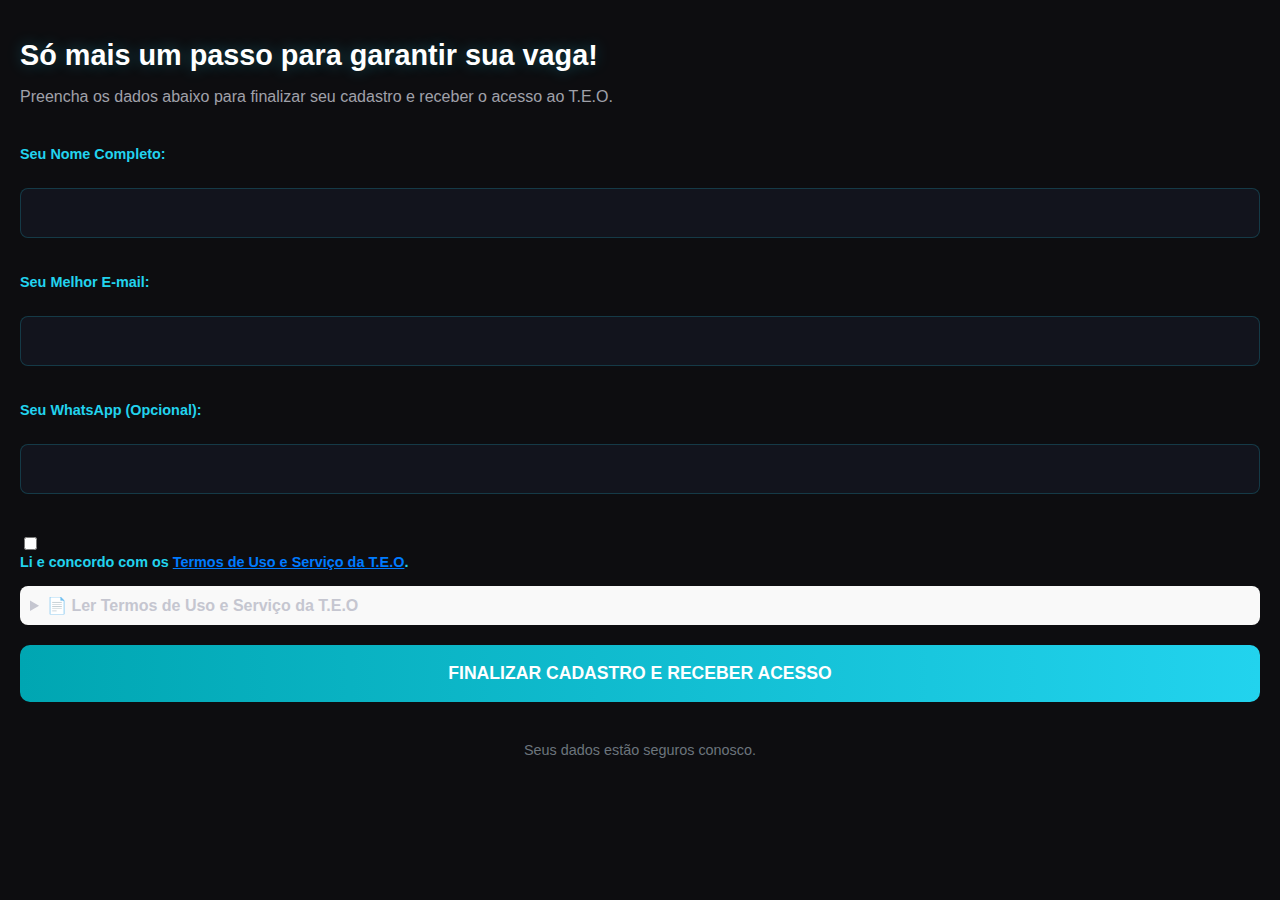
<file: form.html>
<!DOCTYPE html>
<html lang="pt-BR">
<head>
    <meta charset="UTF-8">
    <meta name="viewport" content="width=device-width, initial-scale=1.0">
    <title>Complete seu Cadastro - T.E.O</title>
    <link rel="stylesheet" href="/styleform.css">
    <!-- Meta Pixel Code -->
    <script>
    !function(f,b,e,v,n,t,s)
    {if(f.fbq)return;n=f.fbq=function(){n.callMethod?
    n.callMethod.apply(n,arguments):n.queue.push(arguments)};
    if(!f._fbq)f._fbq=n;n.push=n;n.loaded=!0;n.version='2.0';
    n.queue=[];t=b.createElement(e);t.async=!0;
    t.src=v;s=b.getElementsByTagName(e)[0];
    s.parentNode.insertBefore(t,s)}(window, document,'script',
    'https://connect.facebook.net/en_US/fbevents.js');
    fbq('init', '1229355285899844');
    fbq('track', 'PageView');
    </script>
    <noscript>
    <img height="1" width="1" style="display:none"
        src="https://www.facebook.com/tr?id=1229355285899844&ev=PageView&noscript=1"/>
    </noscript>

        <script>
            fbq('track', 'Lead');
        </script>
    <!-- End Meta Pixel Code -->
</head>

<body>
    
    <header>
        <h1>Só mais um passo para garantir sua vaga!</h1>
        <p>Preencha os dados abaixo para finalizar seu cadastro e receber o acesso ao T.E.O.</p>
    </header>

    <main>
        <form id="form" method="POST" action="https://api.sheetmonkey.io/form/54sAezrdg2LEqapAKPvaxu">
            
            <p>
                <label for="nome">Seu Nome Completo:</label><br>
                <input type="text" id="nome" name="nome_completo" required>
            </p>
            
            <p>
                <label for="email">Seu Melhor E-mail:</label><br>
                <input type="email" id="email" name="email_usuario" required>
            </p>

            <p>
                <label for="whatsapp">Seu WhatsApp (Opcional):</label><br>
                <input type="tel" id="whatsapp" name="whatsapp_usuario">
            </p>

            <p style="margin-top: 20px;">
                <input type="checkbox" id="autorizacao" name="autorizacao" required>
                <label for="autorizacao">
                    Li e concordo com os <a href="#termos" style="color:#007bff; text-decoration:underline;">Termos de Uso e Serviço da T.E.O</a>.
                </label>
            </p>

            <details id="termos" style="margin-top: 10px; background: #f9f9f9; padding: 10px; border-radius: 8px;">
                <summary style="cursor: pointer; font-weight: bold;">📄 Ler Termos de Uso e Serviço da T.E.O</summary>
                <div style="max-height: 300px; overflow-y: auto; margin-top: 10px; font-size: 0.9em;">
                    <p><strong>Termos de Uso e Serviço da T.E.O</strong></p>

                    <p>Seja Bem-Vindo ao site da T.E.O. Antes de explorar tudo o que temos a oferecer, é importante que você entenda e concorde com algumas regras básicas que regem o uso do nosso site <a href="https://italloferreira.github.io/TEO-ODYSSEYAI/" target="_blank">https://italloferreira.github.io/TEO-ODYSSEYAI/</a>, e qualquer outro serviço digital que nós oferecemos, como lojas e plataformas de e-commerce.</p>

                    <p>Ao usar nosso site e serviços, você automaticamente concorda em seguir as regras que estabelecemos aqui. Caso não concorde com algo, por favor, considere não usar nossos serviços. É muito importante para nós que você se sinta seguro e informado a todo momento.</p>

                    <h3>1. Aceitando os Termos</h3>
                    <p>Ao navegar e usar o site da T.E.O, você concorda automaticamente com nossas regras e condições. Estamos sempre procurando melhorar, então esses termos podem mudar de vez em quando. Se fizermos alterações significativas, vamos postar as atualizações aqui no site. Continuar usando o site após essas mudanças significa que você aceita os novos termos.</p>

                    <h3>2. Como Usar o Nosso Site</h3>
                    <p>A maior parte do nosso site está aberta para você sem a necessidade de cadastro. No entanto, algumas seções especiais podem exigir que você crie uma conta. Pedimos que você seja honesto ao fornecer suas informações e que mantenha sua senha e login seguros.</p>

                    <h3>3. Sua Privacidade</h3>
                    <p>Na T.E.O, a privacidade é um valor essencial. Ao interagir com nosso site, você aceita nossa Política de Privacidade, que detalha como coletamos, usamos e protegemos suas informações. Nosso compromisso é com a transparência e a segurança.</p>

                    <h3>4. Direitos de Conteúdo</h3>
                    <p>O conteúdo disponível no site da T.E.O constitui propriedade intelectual protegida por leis nacionais e internacionais. O uso sem autorização é proibido.</p>

                    <h3>5. Cookies e Mais</h3>
                    <p>Usamos cookies para melhorar sua experiência. Você pode ajustá-los nas configurações do seu navegador, mas isso pode afetar algumas funcionalidades.</p>

                    <h3>6. Explorando Links Externos</h3>
                    <p>Nosso site pode conter links externos. Não nos responsabilizamos pelo conteúdo ou políticas desses sites.</p>

                    <h3>7. Mudanças e Atualizações</h3>
                    <p>Podemos atualizar nossos termos a qualquer momento. Recomendamos que revise esta página periodicamente.</p>

                    <p>Dúvidas? Contate-nos em: <a href="mailto:teoodysseyai@gmail.com">teoodysseyai@gmail.com</a></p>
                </div>
            </details>

            <p style="margin-top: 20px;">
                <button type="submit">FINALIZAR CADASTRO E RECEBER ACESSO</button>
            </p>

        </form>
    </main>

    <footer>
        <p>Seus dados estão seguros conosco.</p>
    </footer>


    <script>
     const form = document.getElementById('form');
    const check = document.getElementById('autorizacao');
    const btn = document.getElementById('btnSubmit');

    // Desbloqueia o botão apenas se o checkbox for marcado
    check.addEventListener('change', () => {
        btn.disabled = !check.checked;
        btn.style.opacity = check.checked ? '1' : '0.6';
        btn.style.cursor = check.checked ? 'pointer' : 'not-allowed';
    });

    // Verificação final antes de enviar
    form.addEventListener('submit', function(event) {
        if (!check.checked) {
            alert('Por favor, marque que você leu e concorda com os Termos de Uso da T.E.O antes de enviar.');
            event.preventDefault();
            return;
        }

        event.preventDefault(); // impede envio imediato
        fbq('track', 'Lead'); // dispara o evento Lead
        setTimeout(() => {
            form.submit(); // envia o formulário após meio segundo
        }, 500);
    });
    </script>


</body>
</html>
</file>
<file: styleform.css>
/* ==========================================================================
   STYLE-FORM.CSS - (v2 - Corrigido e Responsivo)
   Estética: Futurista, Dark Mode com Glow Ciano (Consistente com a LP)
   ========================================================================== */

/* --- Variáveis de Cor (Mesmas da página principal) --- */
:root {
    --background-color: #0D0D10;
    --text-color: #C5C6D0;
    --accent-color: #22D3EE;
    --accent-darker: #00A6B2;
    --border-color: rgba(34, 211, 238, 0.2);
    --input-background: #12141D;
}

/* --- Estilos Gerais (CORRIGIDO) --- */
body {
    font-family: 'Inter', -apple-system, BlinkMacSystemFont, "Segoe UI", Roboto, sans-serif;
    margin: 0;
    background-color: var(--background-color);
    color: var(--text-color);
    /* Adicionamos um padding geral para dar respiro em telas pequenas */
    padding: 20px; 
}

/* --- Container Principal (AJUSTADO) --- */
.form-container {
    max-width: 500px;
    width: 100%;
    margin: 40px auto; /* Adiciona espaço no topo e centraliza horizontalmente */
    text-align: center;
}

/* --- Títulos e Textos --- */
h1 {
    font-size: 1.8em;
    font-weight: 700;
    color: #ffffff;
    margin-bottom: 10px;
    text-shadow: 0 0 15px rgba(34, 211, 238, 0.3);
}

header p {
    margin-bottom: 40px;
    opacity: 0.8;
}

/* --- Estilo do Formulário --- */
form {
    text-align: left;
}

label {
    display: block;
    font-weight: bold;
    margin-bottom: 8px;
    font-size: 0.9em;
    color: var(--accent-color);
}

input[type="text"],
input[type="email"],
input[type="tel"] {
    width: 100%;
    padding: 15px;
    margin-bottom: 20px;
    background-color: var(--input-background);
    border: 1px solid var(--border-color);
    border-radius: 8px;
    color: var(--text-color);
    font-family: inherit;
    font-size: 1em;
    box-sizing: border-box; 
    transition: border-color 0.3s, box-shadow 0.3s;
}

/* Efeito de Glow ao focar no campo */
input[type="text"]:focus,
input[type="email"]:focus,
input[type="tel"]:focus {
    outline: none;
    border-color: var(--accent-color);
    box-shadow: 0 0 15px rgba(34, 211, 238, 0.4);
}

/* --- Botão de Envio (Estilo idêntico ao CTA da LP) --- */
button[type="submit"] {
    border: none;
    cursor: pointer;
    display: block;
    width: 100%;
    position: relative;
    background: var(--background-color);
    color: #ffffff;
    text-align: center;
    text-decoration: none;
    padding: 18px;
    border-radius: 10px;
    font-weight: bold;
    font-size: 1.1em;
    font-family: inherit;
    z-index: 1;
    overflow: hidden;
    transition: color 0.3s;
}

button[type="submit"]::before {
    content: '';
    position: absolute;
    top: 0; right: 0; bottom: 0; left: 0;
    z-index: -1;
    margin: -1px;
    border-radius: inherit;
    background: linear-gradient(to right, var(--accent-darker), var(--accent-color));
}

button[type="submit"]:hover {
    color: #ffffff;
}

button[type="submit"]::after {
    content: '';
    position: absolute;
    top: 0; left: 0;
    width: 100%;
    height: 100%;
    background: linear-gradient(to right, var(--accent-darker), var(--accent-color));
    z-index: -2;
    opacity: 0;
    transition: opacity 0.3s;
}

button[type="submit"]:hover::after {
    opacity: 1;
}

/* --- Rodapé --- */
footer {
    text-align: center;
    margin-top: 40px;
    color: #6c757d;
    font-size: 0.9em;
}
</file>
